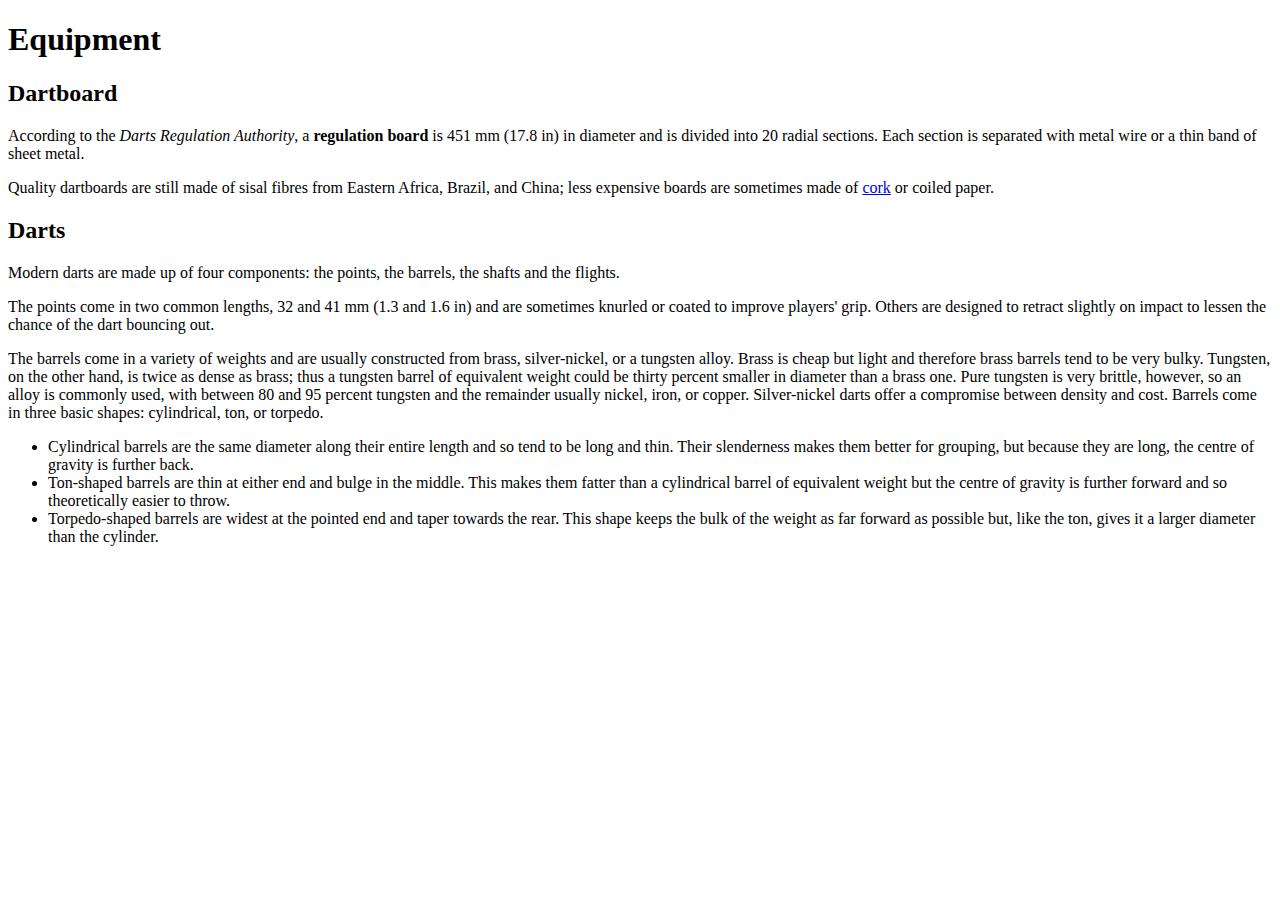
<file: 2023-09-12-typography/01-wikipedia-markup/index.html>
<!DOCTYPE html>
<html lang="en">
<head>
  <meta charset="UTF-8">
  <meta name="viewport" content="width=device-width, initial-scale=1.0">
  <title>Document</title>
</head>
<body>
  <h1>Equipment</h1>
  <h2>Dartboard</h2>
  <p>According to the <em>Darts Regulation Authority</em>, a <strong>regulation board</strong> is 451 mm (17.8 in) in diameter and is divided into 20 radial sections. Each section is separated with metal wire or a thin band of sheet metal.
  </p>
  <p>Quality dartboards are still made of sisal fibres from Eastern Africa, Brazil, and China; less expensive boards are sometimes made of <a href="https://en.wikipedia.org/wiki/Cork_(material)">cork</a> or coiled paper.</p>

  <h2>Darts</h2>
  
  <p>Modern darts are made up of four components: the points, the barrels, the shafts and the flights.</p>

  <p>The points come in two common lengths, 32 and 41 mm (1.3 and 1.6 in) and are sometimes knurled or coated to improve players' grip. Others are designed to retract slightly on impact to lessen the chance of the dart bouncing out.</p>

  <p>The barrels come in a variety of weights and are usually constructed from brass, silver-nickel, or a tungsten alloy. Brass is cheap but light and therefore brass barrels tend to be very bulky. Tungsten, on the other hand, is twice as dense as brass; thus a tungsten barrel of equivalent weight could be thirty percent smaller in diameter than a brass one. Pure tungsten is very brittle, however, so an alloy is commonly used, with between 80 and 95 percent tungsten and the remainder usually nickel, iron, or copper. Silver-nickel darts offer a compromise between density and cost. Barrels come in three basic shapes: cylindrical, ton, or torpedo.</p>

  <ul>
    <li>Cylindrical barrels are the same diameter along their entire length and so tend to be long and thin. Their slenderness makes them better for grouping, but because they are long, the centre of gravity is further back.</li>
    <li>Ton-shaped barrels are thin at either end and bulge in the middle. This makes them fatter than a cylindrical barrel of equivalent weight but the centre of gravity is further forward and so theoretically easier to throw.</li>
    <li>Torpedo-shaped barrels are widest at the pointed end and taper towards the rear. This shape keeps the bulk of the weight as far forward as possible but, like the ton, gives it a larger diameter than the cylinder.</li>
  </ul>      
</body>
</html>
</file>
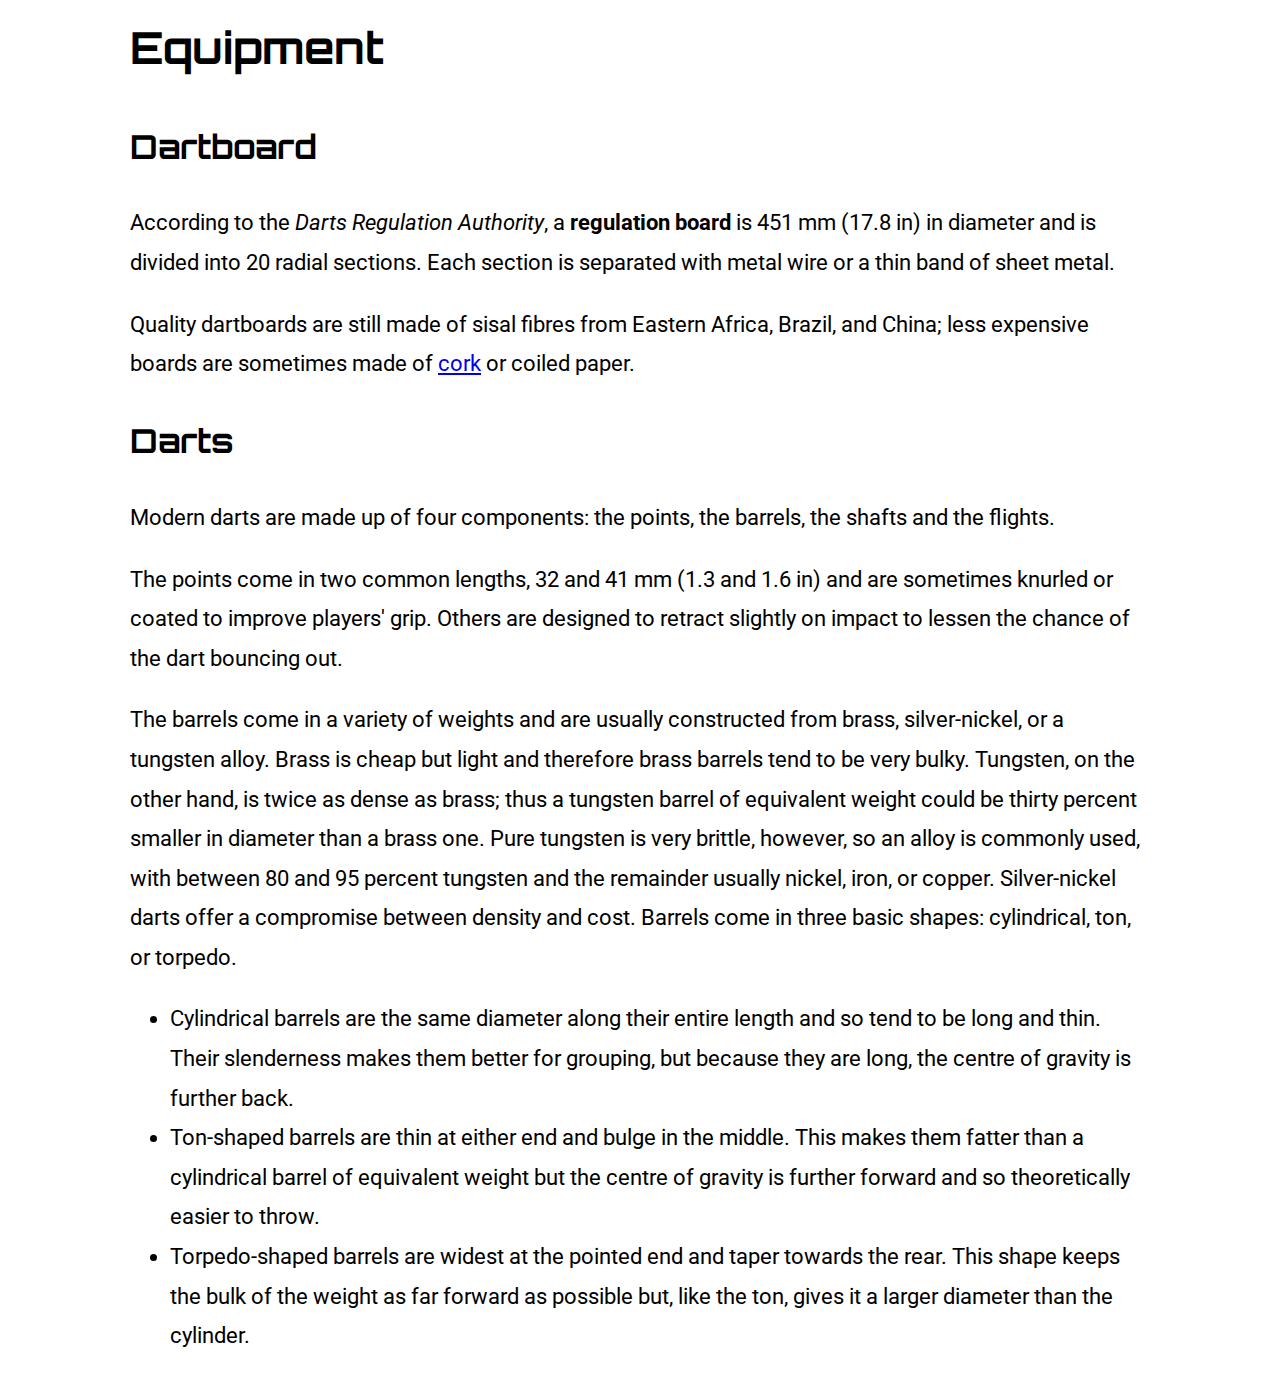
<file: 2023-09-12-typography/02-wikipedia-markup-styled/index.html>
<html lang="en">
<head>
  <meta charset="UTF-8">
  <meta name="viewport" content="width=device-width, initial-scale=1.0">
  <title>Document</title>
  <link rel="preconnect" href="https://fonts.googleapis.com">
  <link rel="preconnect" href="https://fonts.gstatic.com" crossorigin>
  <link href="https://fonts.googleapis.com/css2?family=Orbitron:wght@600&family=Roboto:wght@400;700&display=swap" rel="stylesheet">
  <link rel="stylesheet" href="css/main.css">
</head>
<body>
  <main>
    <h1>Equipment</h1>
    <h2>Dartboard</h2>
    <p>According to the <em>Darts Regulation Authority</em>, a <strong>regulation board</strong> is 451 mm (17.8 in) in diameter and is divided into 20 radial sections. Each section is separated with metal wire or a thin band of sheet metal.
    </p>
    <p>Quality dartboards are still made of sisal fibres from Eastern Africa, Brazil, and China; less expensive boards are sometimes made of <a href="https://en.wikipedia.org/wiki/Cork_(material)">cork</a> or coiled paper.</p>
  
    <h2>Darts</h2>
    
    <p>Modern darts are made up of four components: the points, the barrels, the shafts and the flights.</p>
  
    <p>The points come in two common lengths, 32 and 41 mm (1.3 and 1.6 in) and are sometimes knurled or coated to improve players' grip. Others are designed to retract slightly on impact to lessen the chance of the dart bouncing out.</p>
  
    <p>The barrels come in a variety of weights and are usually constructed from brass, silver-nickel, or a tungsten alloy. Brass is cheap but light and therefore brass barrels tend to be very bulky. Tungsten, on the other hand, is twice as dense as brass; thus a tungsten barrel of equivalent weight could be thirty percent smaller in diameter than a brass one. Pure tungsten is very brittle, however, so an alloy is commonly used, with between 80 and 95 percent tungsten and the remainder usually nickel, iron, or copper. Silver-nickel darts offer a compromise between density and cost. Barrels come in three basic shapes: cylindrical, ton, or torpedo.</p>
  
    <ul>
      <li>Cylindrical barrels are the same diameter along their entire length and so tend to be long and thin. Their slenderness makes them better for grouping, but because they are long, the centre of gravity is further back.</li>
      <li>Ton-shaped barrels are thin at either end and bulge in the middle. This makes them fatter than a cylindrical barrel of equivalent weight but the centre of gravity is further forward and so theoretically easier to throw.</li>
      <li>Torpedo-shaped barrels are widest at the pointed end and taper towards the rear. This shape keeps the bulk of the weight as far forward as possible but, like the ton, gives it a larger diameter than the cylinder.</li>
    </ul>      
  </main>
</body>
</html>
</file>
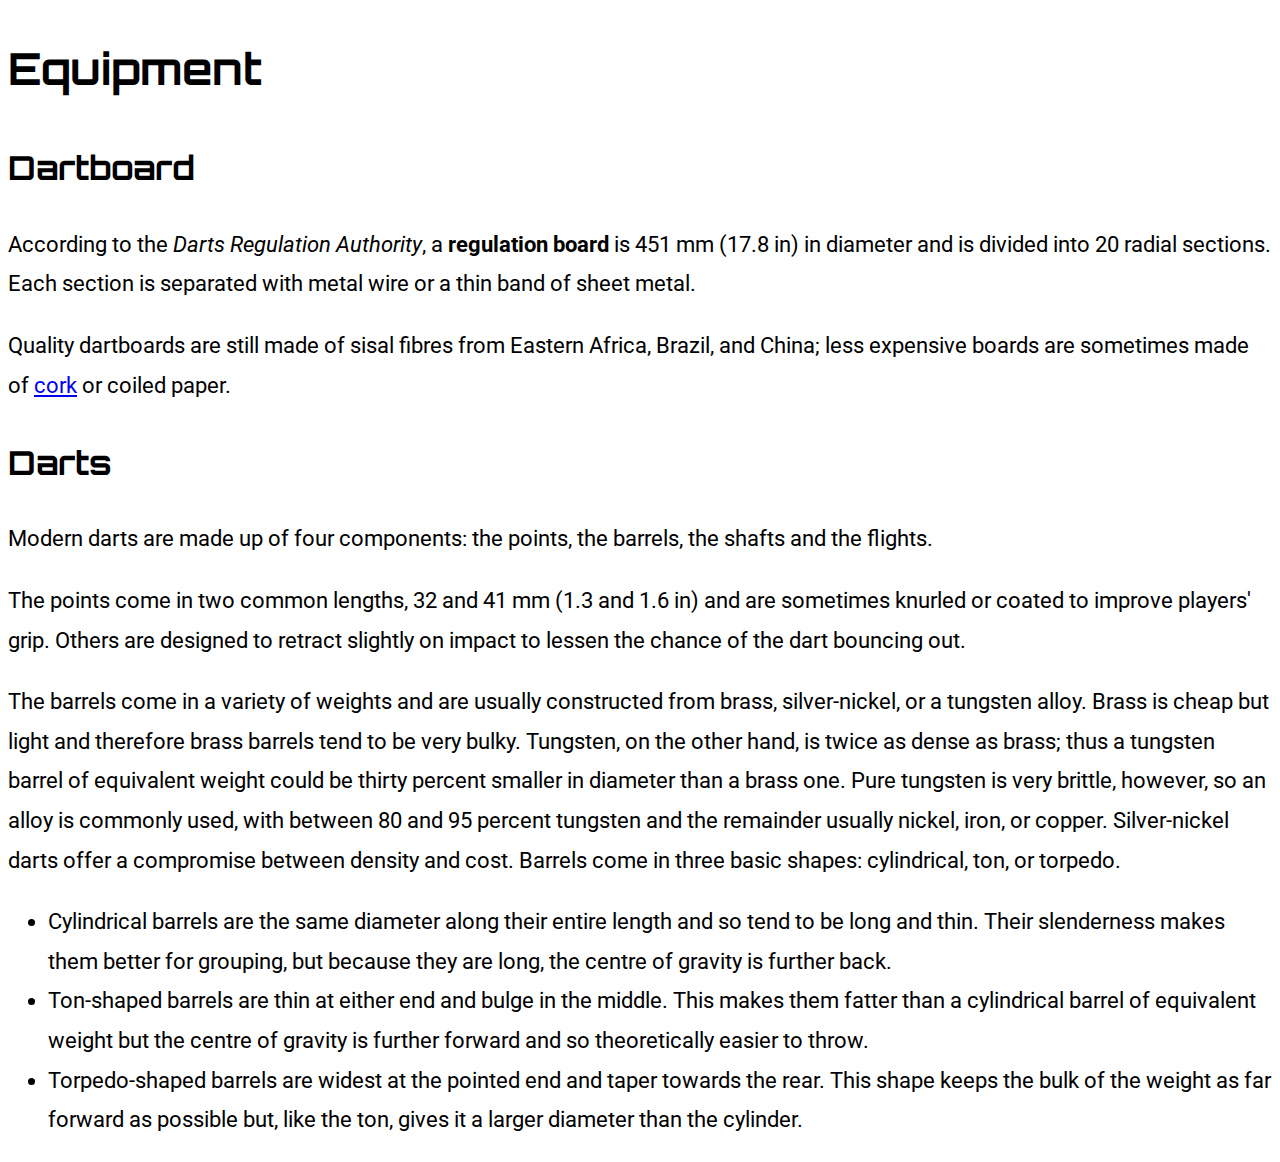
<file: 2023-09-13-images-colour/01-wiki-starter/index.html>
<!DOCTYPE html>
<html lang="en">
<head>
  <meta charset="UTF-8">
  <meta name="viewport" content="width=device-width, initial-scale=1.0">
  <title>Document</title>
  <link rel="preconnect" href="https://fonts.googleapis.com">
  <link rel="preconnect" href="https://fonts.gstatic.com" crossorigin>
  <link href="https://fonts.googleapis.com/css2?family=Orbitron:wght@600&family=Roboto:wght@400;700&display=swap" rel="stylesheet">
  <link rel="stylesheet" href="css/main.css">
</head>
<body>
  <section>
    <h1>Equipment</h1>
    <h2>Dartboard</h2>
    <p>According to the <em>Darts Regulation Authority</em>, a <strong>regulation board</strong> is 451 mm (17.8 in) in diameter and is divided into 20 radial sections. Each section is separated with metal wire or a thin band of sheet metal.
    </p>
    <p>Quality dartboards are still made of sisal fibres from Eastern Africa, Brazil, and China; less expensive boards are sometimes made of <a href="https://en.wikipedia.org/wiki/Cork_(material)">cork</a> or coiled paper.</p>
  
    <h2>Darts</h2>
    
    <p>Modern darts are made up of four components: the points, the barrels, the shafts and the flights.</p>
  
    <p>The points come in two common lengths, 32 and 41 mm (1.3 and 1.6 in) and are sometimes knurled or coated to improve players' grip. Others are designed to retract slightly on impact to lessen the chance of the dart bouncing out.</p>
  
    <p>The barrels come in a variety of weights and are usually constructed from brass, silver-nickel, or a tungsten alloy. Brass is cheap but light and therefore brass barrels tend to be very bulky. Tungsten, on the other hand, is twice as dense as brass; thus a tungsten barrel of equivalent weight could be thirty percent smaller in diameter than a brass one. Pure tungsten is very brittle, however, so an alloy is commonly used, with between 80 and 95 percent tungsten and the remainder usually nickel, iron, or copper. Silver-nickel darts offer a compromise between density and cost. Barrels come in three basic shapes: cylindrical, ton, or torpedo.</p>
  
    <ul>
      <li>Cylindrical barrels are the same diameter along their entire length and so tend to be long and thin. Their slenderness makes them better for grouping, but because they are long, the centre of gravity is further back.</li>
      <li>Ton-shaped barrels are thin at either end and bulge in the middle. This makes them fatter than a cylindrical barrel of equivalent weight but the centre of gravity is further forward and so theoretically easier to throw.</li>
      <li>Torpedo-shaped barrels are widest at the pointed end and taper towards the rear. This shape keeps the bulk of the weight as far forward as possible but, like the ton, gives it a larger diameter than the cylinder.</li>
    </ul>      
  </section>
</body>
</html>
</file>
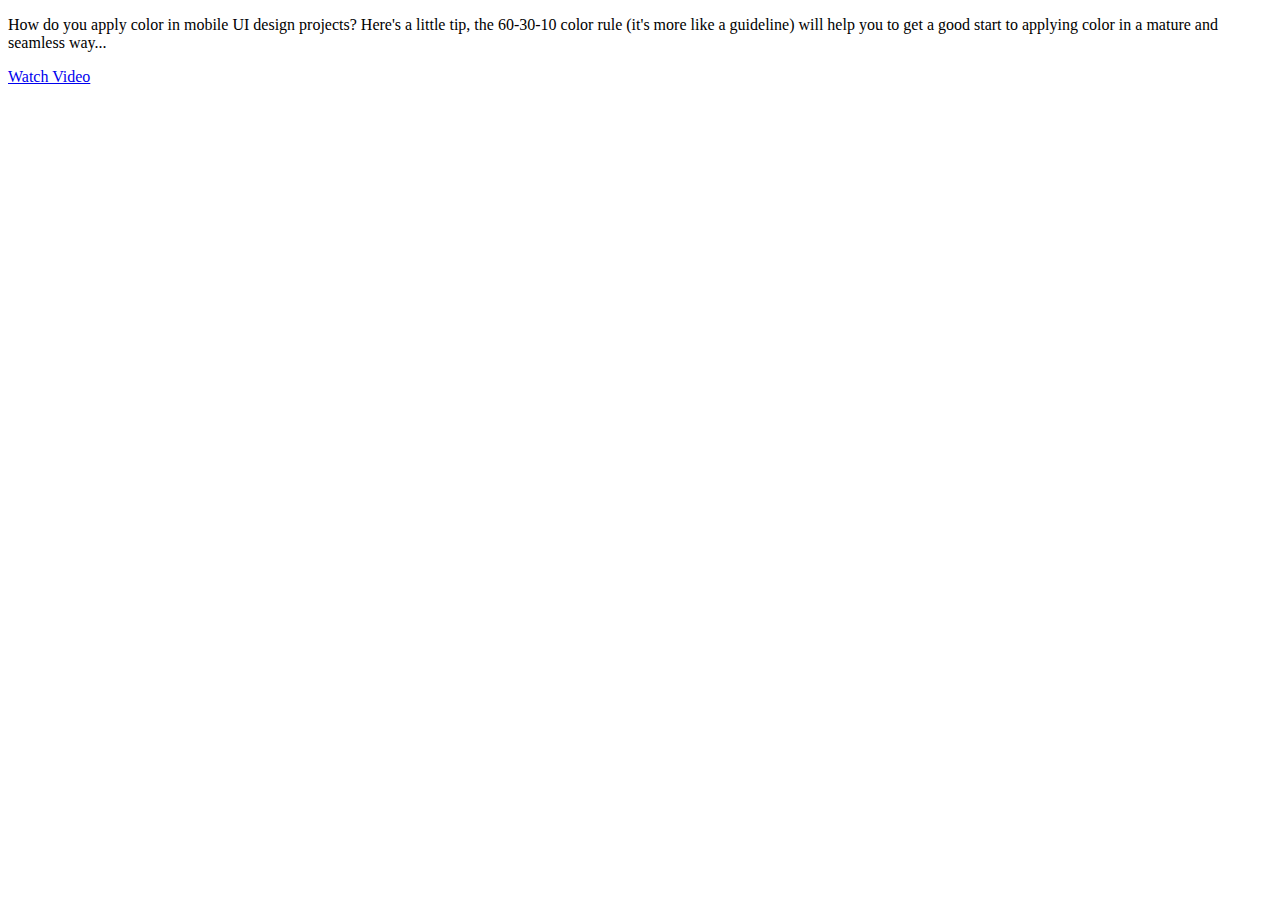
<file: 2023-09-15-clickable-links/01-call-to-action-starter/index.html>
<!DOCTYPE html>
<html lang="en">
<head>
  <meta charset="UTF-8">
  <meta http-equiv="X-UA-Compatible" content="IE=edge">
  <meta name="viewport" content="width=device-width, initial-scale=1.0">
  <title>Simple Call-to-Action</title>
  <link rel="stylesheet" href="css/main.css">
  <link rel="preconnect" href="https://fonts.googleapis.com">
  <link rel="preconnect" href="https://fonts.gstatic.com" crossorigin>
  <link href="https://fonts.googleapis.com/css2?family=Carter+One&family=Lato&display=swap" rel="stylesheet"> 
</head>
<body>
  <article class="cta">
    <p>How do you apply color in mobile UI design projects? Here's a little tip, the 60-30-10 color rule (it's more like a guideline) will help you to get a good start to applying color in a mature and seamless way...</p>
    <a href="https://www.youtube.com/watch?v=UWwNIMHFdW4">Watch Video</a>
  </article>
</body>
</html>
</file>
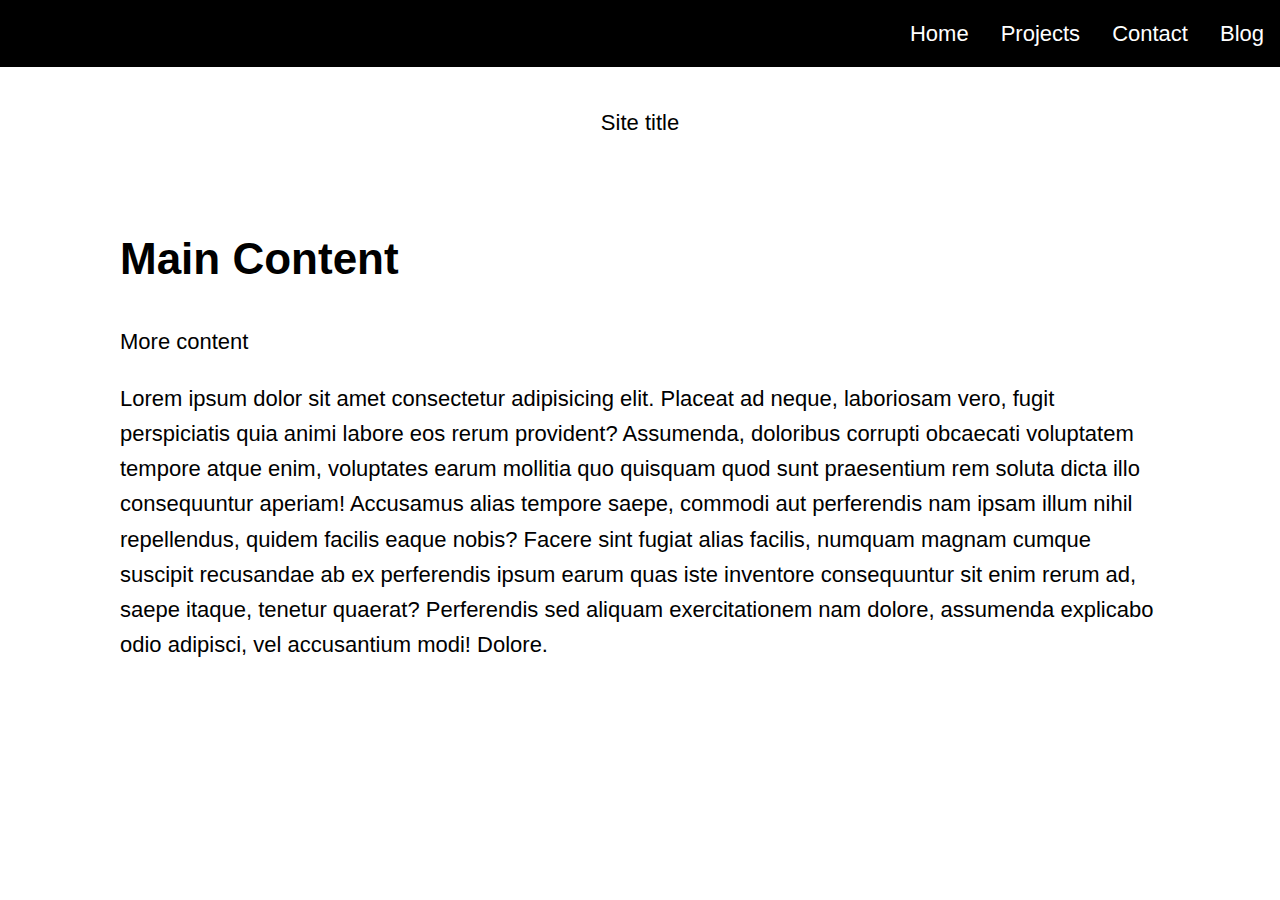
<file: 2023-09-25-media-flex/00-review-starter/index.html>
<!DOCTYPE html>
<html lang="en">
<head>
  <meta charset="UTF-8">
  <meta http-equiv="X-UA-Compatible" content="IE=edge">
  <meta name="viewport" content="width=device-width, initial-scale=1.0">
  <title>Review Starter</title>
  <link rel="stylesheet" href="css/main.css">
</head>
<body>
  <nav>
    <ul>
      <li><a href="#">Home</a></li>
      <li><a href="#">Projects</a></li>
      <li><a href="#">Contact</a></li>
      <li><a href="#">Blog</a></li>
    </ul>
  </nav>
  <header>
    <p>Site title</p>
  </header>
  <main>
    <h1>Main Content</h1>
    <p>More content</p>
    <p>Lorem ipsum dolor sit amet consectetur adipisicing elit. Placeat ad neque, laboriosam vero, fugit perspiciatis quia animi labore eos rerum provident? Assumenda, doloribus corrupti obcaecati voluptatem tempore atque enim, voluptates earum mollitia quo quisquam quod sunt praesentium rem soluta dicta illo consequuntur aperiam! Accusamus alias tempore saepe, commodi aut perferendis nam ipsam illum nihil repellendus, quidem facilis eaque nobis? Facere sint fugiat alias facilis, numquam magnam cumque suscipit recusandae ab ex perferendis ipsum earum quas iste inventore consequuntur sit enim rerum ad, saepe itaque, tenetur quaerat? Perferendis sed aliquam exercitationem nam dolore, assumenda explicabo odio adipisci, vel accusantium modi! Dolore.</p>
  </main>
</body>
</html>
</file>
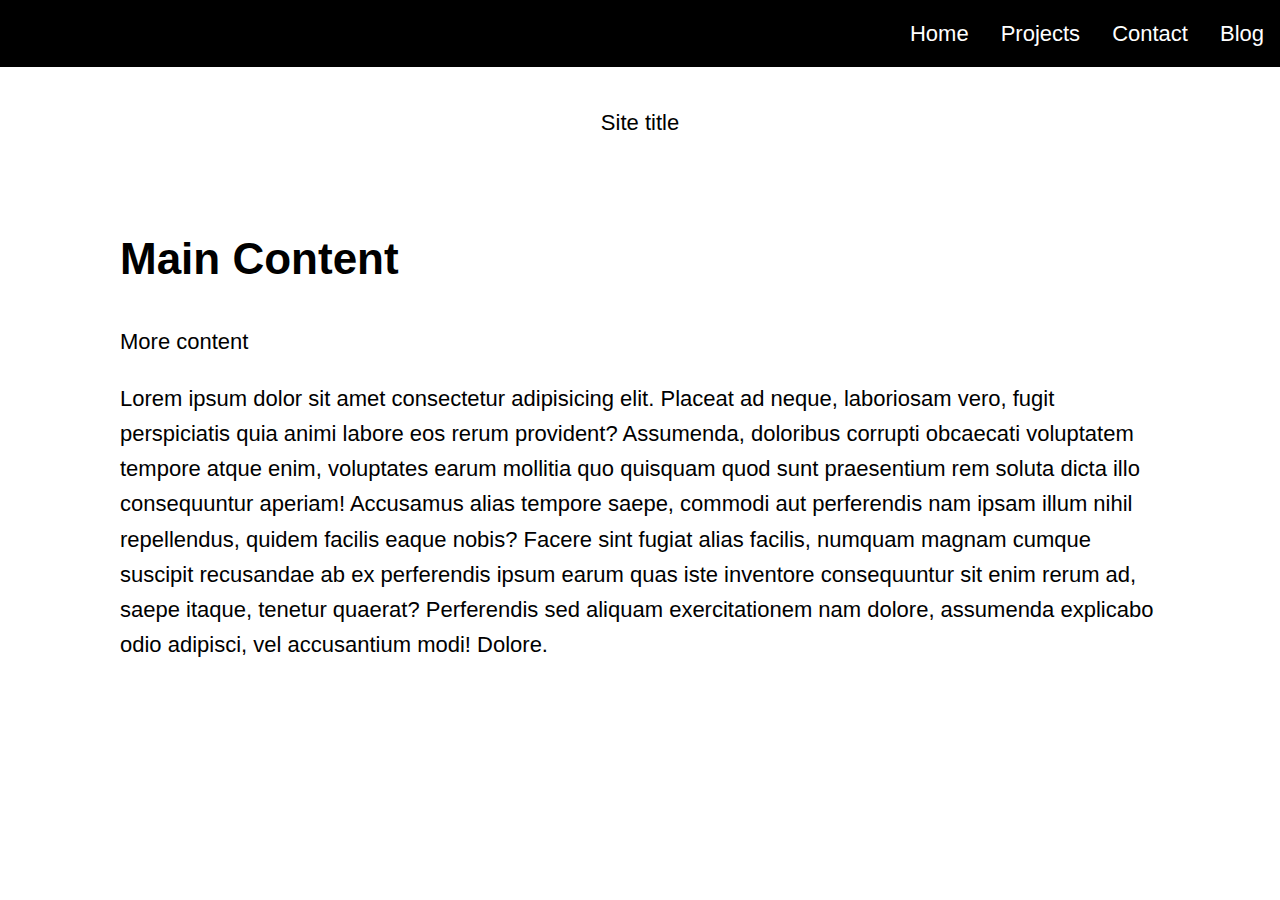
<file: 2023-09-25-media-flex/00a-review-finished/index.html>
<!DOCTYPE html>
<html lang="en">
<head>
  <meta charset="UTF-8">
  <meta http-equiv="X-UA-Compatible" content="IE=edge">
  <meta name="viewport" content="width=device-width, initial-scale=1.0">
  <title>Review Starter</title>
  <link rel="stylesheet" href="css/reset.css">
  <link rel="stylesheet" href="css/typography.css">
  <link rel="stylesheet" href="css/utilities.css">
  <link rel="stylesheet" href="css/layout.css">

  <link rel="stylesheet" href="css/navigation.css">
</head>
<body>
  <nav>
    <ul>
      <li><a href="#">Home</a></li>
      <li><a href="#">Projects</a></li>
      <li><a href="#">Contact</a></li>
      <li><a href="#">Blog</a></li>
    </ul>
  </nav>
  <header>
    <p>Site title</p>
  </header>
  <main class="text-box center-container">
    <h1>Main Content</h1>
    <p>More content</p>
    <p>Lorem ipsum dolor sit amet consectetur adipisicing elit. Placeat ad neque, laboriosam vero, fugit perspiciatis quia animi labore eos rerum provident? Assumenda, doloribus corrupti obcaecati voluptatem tempore atque enim, voluptates earum mollitia quo quisquam quod sunt praesentium rem soluta dicta illo consequuntur aperiam! Accusamus alias tempore saepe, commodi aut perferendis nam ipsam illum nihil repellendus, quidem facilis eaque nobis? Facere sint fugiat alias facilis, numquam magnam cumque suscipit recusandae ab ex perferendis ipsum earum quas iste inventore consequuntur sit enim rerum ad, saepe itaque, tenetur quaerat? Perferendis sed aliquam exercitationem nam dolore, assumenda explicabo odio adipisci, vel accusantium modi! Dolore.</p>
  </main>
</body>
</html>
</file>
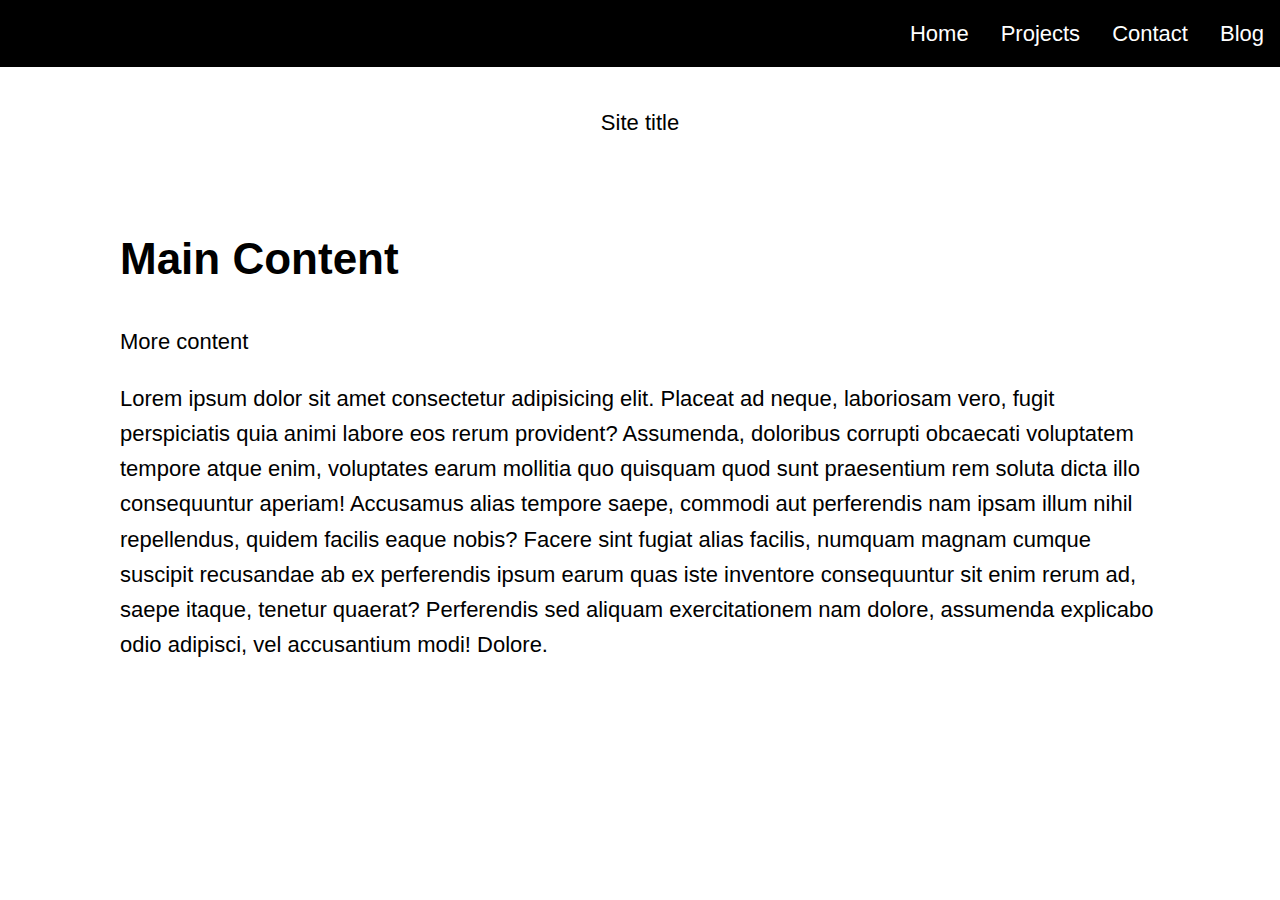
<file: 2023-09-25-media-flex/00b-working-mobile-first/index.html>
<!DOCTYPE html>
<html lang="en">
<head>
  <meta charset="UTF-8">
  <meta http-equiv="X-UA-Compatible" content="IE=edge">
  <meta name="viewport" content="width=device-width, initial-scale=1.0">
  <title>Review Starter</title>
  <link rel="stylesheet" href="css/reset.css">
  <link rel="stylesheet" href="css/typography.css">
  <link rel="stylesheet" href="css/utilities.css">
  <link rel="stylesheet" href="css/layout.css">
  <link rel="stylesheet" href="css/navigation.css">
  <link rel="stylesheet" href="css/main.css">
</head>
<body>
  <nav>
    <ul>
      <li><a href="#">Home</a></li>
      <li><a href="#">Projects</a></li>
      <li><a href="#">Contact</a></li>
      <li><a href="#">Blog</a></li>
    </ul>
  </nav>
  <header>
    <p>Site title</p>
  </header>
  <main class="text-box center-container">
    <h1>Main Content</h1>
    <p>More content</p>
    <p>Lorem ipsum dolor sit amet consectetur adipisicing elit. Placeat ad neque, laboriosam vero, fugit perspiciatis quia animi labore eos rerum provident? Assumenda, doloribus corrupti obcaecati voluptatem tempore atque enim, voluptates earum mollitia quo quisquam quod sunt praesentium rem soluta dicta illo consequuntur aperiam! Accusamus alias tempore saepe, commodi aut perferendis nam ipsam illum nihil repellendus, quidem facilis eaque nobis? Facere sint fugiat alias facilis, numquam magnam cumque suscipit recusandae ab ex perferendis ipsum earum quas iste inventore consequuntur sit enim rerum ad, saepe itaque, tenetur quaerat? Perferendis sed aliquam exercitationem nam dolore, assumenda explicabo odio adipisci, vel accusantium modi! Dolore.</p>
  </main>
</body>
</html>
</file>
<file: 2023-09-12-typography/02-wikipedia-markup-styled/css/main.css>
body {
  font-family: 'Roboto', Arial, sans-serif; 
  font-size: 22px;
  line-height: 1.8;
}

h1, h2, h3, h4, h5, h6 {
  font-family: 'Orbitron', Palatino Linotype, Book Antiqua, Palatino, serif;
  max-width: 85ch;
}

main {
  max-width: 85ch;
  margin: auto;
}
</file>
<file: 2023-09-13-images-colour/01-wiki-starter/css/main.css>
body {
  font-family: 'Roboto', Arial, sans-serif; 
  font-size: 22px;
  line-height: 1.8;
}

h1, h2, h3, h4, h5, h6 {
  font-family: 'Orbitron', Palatino Linotype, Book Antiqua, Palatino, serif;
  max-width: 85ch;
}

main {
  max-width: 85ch;
  margin: auto;
}
</file>
<file: 2023-09-15-clickable-links/01-call-to-action-starter/css/main.css>
/* Body text */
body {

}

/* Call-to-action container */
.cta {

}

/* Call to Action "button" */
.cta a, .cta a:visited {

}

/* Hover state */
.cta a:hover {

}

/* Click state */
.cta a:active {

}
</file>
<file: 2023-09-25-media-flex/00-review-starter/css/main.css>
/* Allow content to touch the edges of the page */
body {
  margin: 0;
}

/* Remove default styles from navigation lists */
nav ul {
  list-style: none;
  padding-left: 0;
  margin: 0;
}

/* Base layout and typography */
body {
  font-family: Arial, Helvetica, sans-serif;
  font-size: 22px;
  line-height: 1.6;
}

header, main {
  padding: 1rem;
}

header {
  text-align: center;
}

main {
  max-width: 85ch;
  margin: auto;
}

/* Primary Navigation */
nav ul {
  display: flex;
  justify-content: flex-end;

  background-color: black;
}

/* Clickable links */
nav a {
  display: block;
  padding: 1rem;

  color: white;
  text-decoration: none;
  text-align: center;
}

nav a:hover {
  color: black;
  background-color: white;
}
</file>
<file: 2023-09-25-media-flex/00a-review-finished/css/typography.css>
/* Base typography */
body {
  font-family: Arial, Helvetica, sans-serif;
  font-size: 22px;
  line-height: 1.6;
}
</file>
<file: 2023-09-25-media-flex/00a-review-finished/css/utilities.css>
.text-box {
  max-width: 85ch;
}

.center-container {
  margin: auto;
}
</file>
<file: 2023-09-25-media-flex/00a-review-finished/css/layout.css>
/* Base layout */
header, main {
  padding: 1rem;
}

header {
  text-align: center;
}
</file>
<file: 2023-09-25-media-flex/00a-review-finished/css/navigation.css>
/* Primary Navigation */
nav ul {
  display: flex;
  justify-content: flex-end;

  background-color: black;
}

/* Clickable links */
nav a {
  display: block;
  padding: 1rem;

  color: white;
  text-decoration: none;
  text-align: center;
}

nav a:hover {
  color: black;
  background-color: white;
}
</file>
<file: 2023-09-25-media-flex/00b-working-mobile-first/css/typography.css>
/* Base typography */
body {
  font-family: Arial, Helvetica, sans-serif;
  font-size: 18px;
  line-height: 1.6;
}
</file>
<file: 2023-09-25-media-flex/00b-working-mobile-first/css/utilities.css>
.text-box {
  max-width: 85ch;
}

.center-container {
  margin: auto;
}
</file>
<file: 2023-09-25-media-flex/00b-working-mobile-first/css/layout.css>
/* Base layout */
header, main {
  padding: 1rem;
}

header {
  text-align: center;
}
</file>
<file: 2023-09-25-media-flex/00b-working-mobile-first/css/navigation.css>
/* Clickable links */
nav a {
  display: block;
  padding: 1rem;

  color: white;
  text-decoration: none;
  text-align: center;
}

nav a:hover {
  color: black;
  background-color: white;
}
</file>
<file: 2023-09-25-media-flex/00b-working-mobile-first/css/main.css>
/* Primary Navigation */
nav ul {
  background-color: black;
}

@media (width > 50em) {
  body {
    font-size: 22px;
  }
  
  nav ul {
    display: flex;
    justify-content: flex-end;
  }
}
</file>
